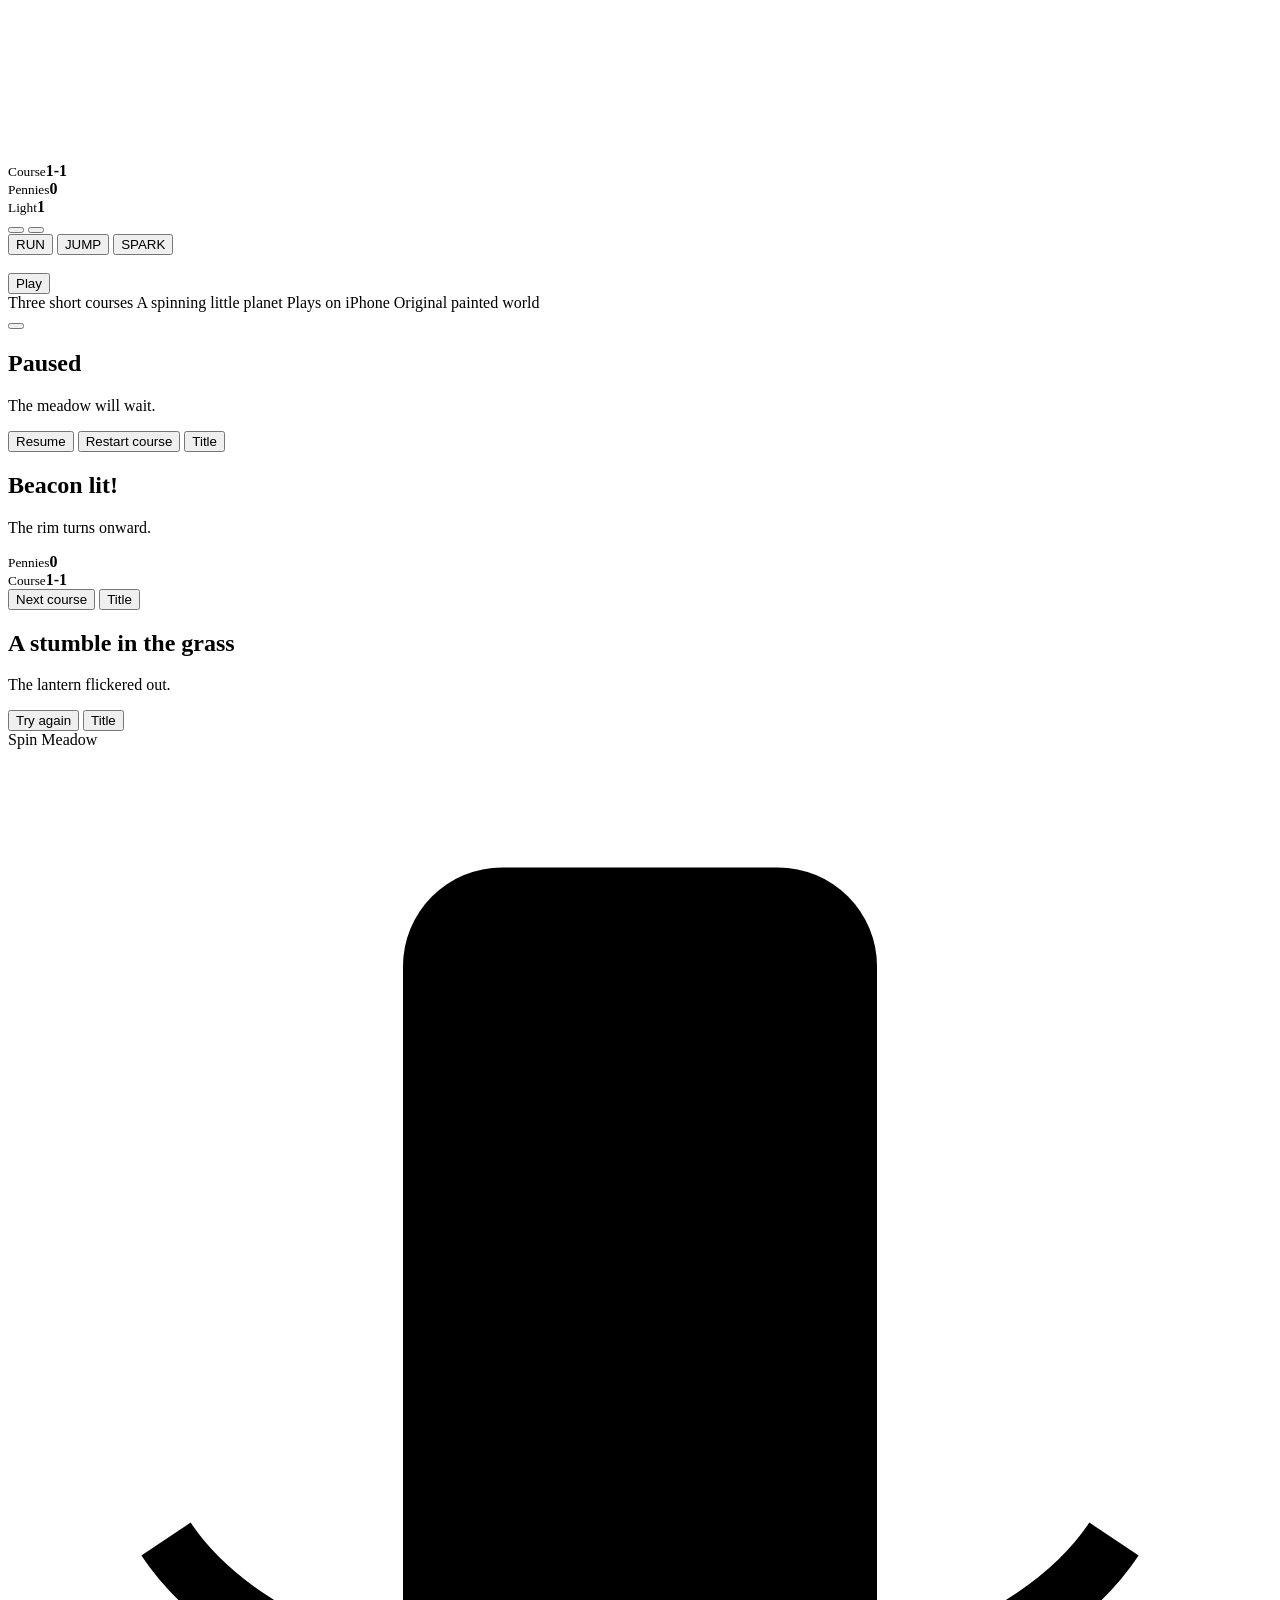
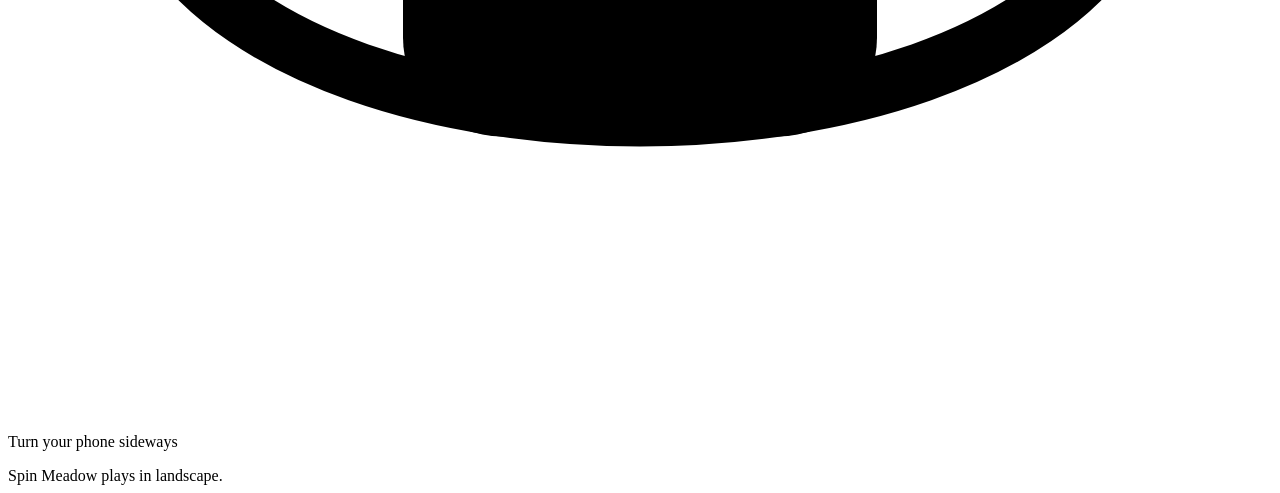
<file: src/template.html>
<!DOCTYPE html>
<html lang="en">
<head>
<meta charset="utf-8">
<meta name="viewport" content="width=device-width,initial-scale=1,maximum-scale=1,user-scalable=no,viewport-fit=cover">
<meta name="apple-mobile-web-app-capable" content="yes">
<meta name="mobile-web-app-capable" content="yes">
<meta name="apple-mobile-web-app-status-bar-style" content="black-translucent">
<meta name="theme-color" content="#3a1d08">
<title>Spin Meadow</title>
<style>/*CSS*/</style>
</head>
<body>
<div id="app">
  <canvas id="gl"></canvas>
  <div id="hud">
    <div id="topLeft">
      <div class="panel"><small>Course</small><b id="courseNum">1-1</b></div>
      <div class="panel"><small>Pennies</small><b id="pennyNum">0</b></div>
      <div class="panel" id="heartPanel"><small>Light</small><b id="heartNum">1</b></div>
    </div>
    <div id="topRight">
      <button id="btnPause" class="roundBtn" aria-label="Pause" type="button"></button>
      <button id="btnMute" class="roundBtn" aria-label="Sound" type="button"></button>
    </div>
    <div id="banner" aria-hidden="true"></div>
    <div id="touch">
      <div id="stickZone" aria-hidden="true"></div>
      <div id="pad"><div id="padKnob"></div></div>
      <button id="runBtn" class="tbtn" type="button" aria-label="Run">RUN</button>
      <button id="jumpBtn" class="tbtn" type="button" aria-label="Jump">JUMP</button>
      <button id="sparkBtn" class="tbtn hidden" type="button" aria-label="Spark">SPARK</button>
    </div>
  </div>

  <section id="title" class="screen show">
    <img id="titleBg" alt="">
    <div class="titleInner">
      <button id="btnPlay" class="pill go" type="button">Play</button>
      <div class="perks">
        <span>Three short courses</span>
        <span>A spinning little planet</span>
        <span>Plays on iPhone</span>
        <span>Original painted world</span>
      </div>
    </div>
    <button id="btnMuteTitle" class="roundBtn muteTop" aria-label="Sound" type="button"></button>
  </section>

  <section id="pause" class="screen">
    <div class="modal">
      <h2>Paused</h2>
      <p class="sub">The meadow will wait.</p>
      <button id="pResume" class="pill go" type="button">Resume</button>
      <button id="pRestart" class="pill" type="button">Restart course</button>
      <button id="pQuit" class="pill" type="button">Title</button>
    </div>
  </section>

  <section id="clear" class="screen">
    <div class="modal">
      <h2 id="clearTitle">Beacon lit!</h2>
      <p class="sub" id="clearSub">The rim turns onward.</p>
      <div class="stats">
        <div><small>Pennies</small><b id="clearPennies">0</b></div>
        <div><small>Course</small><b id="clearCourse">1-1</b></div>
      </div>
      <button id="cNext" class="pill go" type="button">Next course</button>
      <button id="cTitle" class="pill" type="button">Title</button>
    </div>
  </section>

  <section id="lose" class="screen">
    <div class="modal">
      <h2>A stumble in the grass</h2>
      <p class="sub" id="loseSub">The lantern flickered out.</p>
      <button id="lAgain" class="pill go" type="button">Try again</button>
      <button id="lTitle" class="pill" type="button">Title</button>
    </div>
  </section>

  <section id="loading" class="screen show"><div class="loadTxt">Spin Meadow</div></section>
  <div id="rotate"><div class="rotBox">
    <svg viewBox="0 0 64 64" aria-hidden="true"><rect x="20" y="6" width="24" height="44" rx="5"/><path d="M8 40c8 12 40 12 48 0" fill="none" stroke="currentColor" stroke-width="3"/></svg>
    <p>Turn your phone sideways</p>
    <span>Spin Meadow plays in landscape.</span>
  </div></div>
</div>
<script>/*SCRIPT*/</script>
</body>
</html>
</file>
